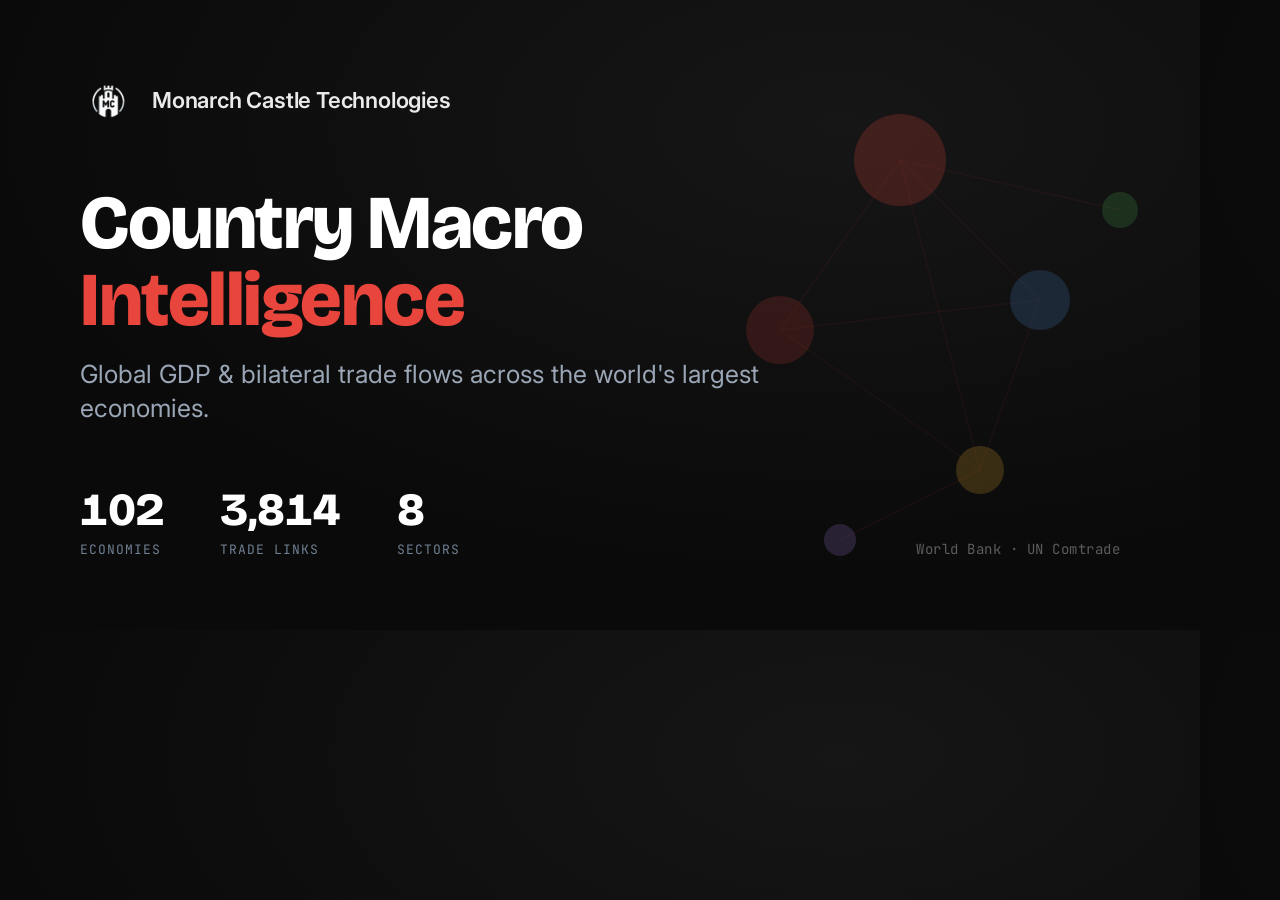
<file: tools/og-template.html>
<!DOCTYPE html>
<html lang="en">
<head>
<meta charset="UTF-8">
<style>
  @import url('https://fonts.googleapis.com/css2?family=Bricolage+Grotesque:opsz,wght@12..96,400;700;800&family=Inter:wght@400;500;600&family=JetBrains+Mono:wght@400;600&display=swap');
  * { margin: 0; padding: 0; box-sizing: border-box; }
  html, body { width: 1200px; height: 630px; }
  body {
    background: radial-gradient(120% 120% at 70% 20%, #161616 0%, #0a0a0a 60%);
    color: #fff;
    font-family: 'Inter', sans-serif;
    position: relative;
    overflow: hidden;
  }
  .graph {
    position: absolute;
    inset: 0;
    opacity: 0.5;
  }
  .content {
    position: absolute;
    inset: 0;
    padding: 72px 80px;
    display: flex;
    flex-direction: column;
    justify-content: space-between;
    z-index: 2;
  }
  .brandRow { display: flex; align-items: center; gap: 16px; }
  .brandRow img { width: 56px; height: 56px; border-radius: 10px; }
  .brandName {
    font-size: 22px; font-weight: 600; letter-spacing: -0.2px; color: #eaeaea;
  }
  .title {
    font-family: 'Bricolage Grotesque', sans-serif;
    font-size: 76px;
    font-weight: 800;
    line-height: 1.02;
    letter-spacing: -1.5px;
    max-width: 880px;
  }
  .title .accent { color: #e8453c; }
  .sub {
    margin-top: 18px;
    font-size: 25px;
    color: #9aa6b5;
    max-width: 760px;
    line-height: 1.35;
  }
  .stats { display: flex; gap: 56px; }
  .stat .num {
    font-family: 'Bricolage Grotesque', sans-serif;
    font-size: 46px; font-weight: 800; color: #fff;
    font-variant-numeric: tabular-nums;
  }
  .stat .lbl {
    font-family: 'JetBrains Mono', monospace;
    font-size: 13px; color: #6f7f92; text-transform: uppercase; letter-spacing: 1px; margin-top: 4px;
  }
  .src {
    font-family: 'JetBrains Mono', monospace;
    font-size: 14px; color: #5c5c5c; letter-spacing: 0.5px;
  }
</style>
</head>
<body>
  <svg class="graph" viewBox="0 0 1200 630" preserveAspectRatio="xMidYMid slice">
    <g stroke="#e8453c" stroke-opacity="0.12" stroke-width="1.5">
      <line x1="900" y1="160" x2="1040" y2="300"/>
      <line x1="900" y1="160" x2="780" y2="330"/>
      <line x1="1040" y1="300" x2="980" y2="470"/>
      <line x1="780" y1="330" x2="980" y2="470"/>
      <line x1="900" y1="160" x2="980" y2="470"/>
      <line x1="1040" y1="300" x2="780" y2="330"/>
      <line x1="900" y1="160" x2="1120" y2="210"/>
      <line x1="980" y1="470" x2="840" y2="540"/>
    </g>
    <g>
      <circle cx="900" cy="160" r="46" fill="#e8453c" fill-opacity="0.42"/>
      <circle cx="1040" cy="300" r="30" fill="#4c88cc" fill-opacity="0.4"/>
      <circle cx="780" cy="330" r="34" fill="#e8453c" fill-opacity="0.32"/>
      <circle cx="980" cy="470" r="24" fill="#f7b731" fill-opacity="0.38"/>
      <circle cx="1120" cy="210" r="18" fill="#4caf50" fill-opacity="0.4"/>
      <circle cx="840" cy="540" r="16" fill="#9b7ad8" fill-opacity="0.4"/>
    </g>
  </svg>

  <div class="content">
    <div class="brandRow">
      <img src="../assets/monarch-logo.png" alt="">
      <div class="brandName">Monarch Castle Technologies</div>
    </div>

    <div>
      <div class="title">Country Macro<br><span class="accent">Intelligence</span></div>
      <div class="sub">Global GDP &amp; bilateral trade flows across the world's largest economies.</div>
    </div>

    <div style="display:flex; align-items:flex-end; justify-content:space-between;">
      <div class="stats">
        <div class="stat"><div class="num">102</div><div class="lbl">Economies</div></div>
        <div class="stat"><div class="num">3,814</div><div class="lbl">Trade Links</div></div>
        <div class="stat"><div class="num">8</div><div class="lbl">Sectors</div></div>
      </div>
      <div class="src">World Bank · UN Comtrade</div>
    </div>
  </div>
</body>
</html>
</file>
